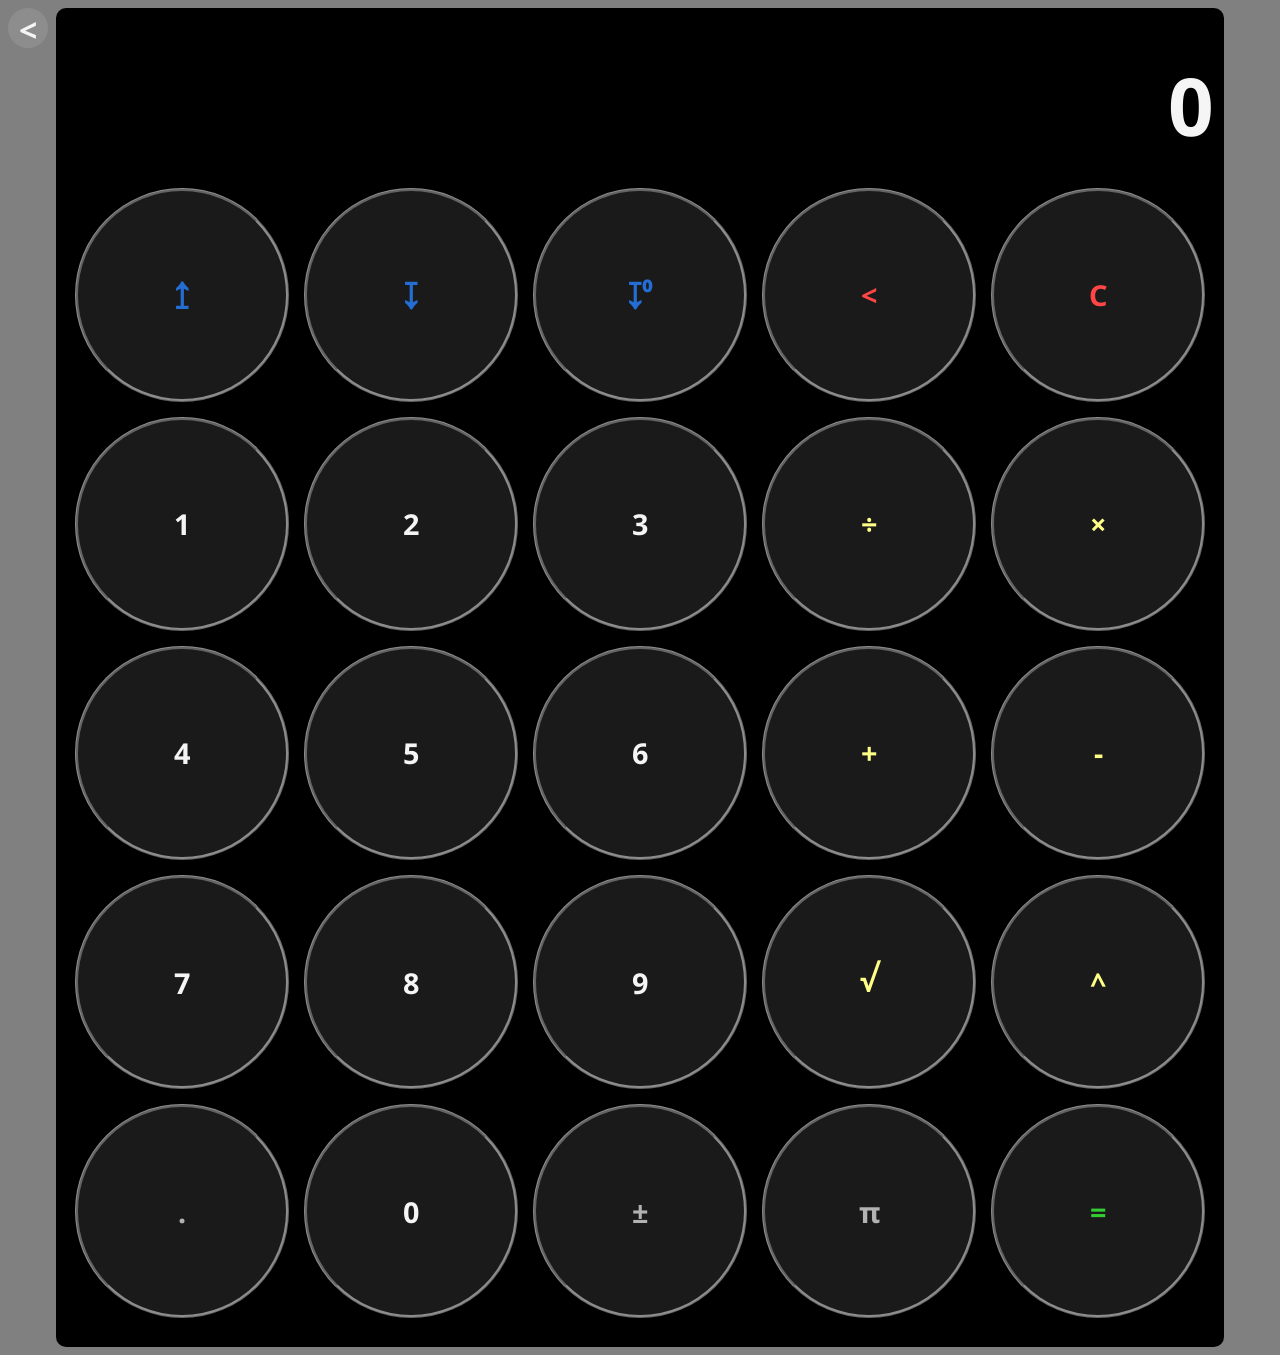
<file: calculator/index.html>
<!DOCTYPE html>
<html lang="en">
<head>
    <meta charset="UTF-8">
    <meta name="viewport" content="width=device-width, initial-scale=1.0">
    <title>Calculator</title>
    <link rel="stylesheet" href="style.css">
    <link rel="preconnect" href="https://fonts.googleapis.com">
    <link rel="preconnect" href="https://fonts.gstatic.com" crossorigin>
    <link href="https://fonts.googleapis.com/css2?family=Noto+Sans+Math&family=Noto+Sans+Symbols+2&family=Noto+Sans+Symbols:wght@100..900&family=Noto+Sans:ital,wght@0,100..900;1,100..900&display=swap" rel="stylesheet">
    <link href="https://fonts.googleapis.com/css2?family=Material+Symbols+Outlined" rel="stylesheet" />
    <script src="script.js"></script>
</head>
<body>
    <a id="back-button" href="/"><</a>
    <div class="app-box">
        <div class="calc-symbols">
            <i id="save-symbol" class="material-symbols-outlined symbol hidden">save</i>
            <i id="big-symbol" class="material-symbols-outlined symbol hidden">keyboard_double_arrow_up</i>
            <i id="error-symbol" class="material-symbols-outlined symbol hidden">error</i>
        </div>
        <p id="result">0</p>
        <table class="calc-buttons-table">
            <tr>
                <td><button class="calc-button calc-button-memory" onclick="memload()">↥</button></td>
                <td><button class="calc-button calc-button-memory" onclick="memsave()">↧</button></td>
                <td><button class="calc-button calc-button-memory" onclick="memclear()">↧⁰</button></td>
                <td><button class="calc-button calc-button-clear" onclick="del()"><</button></td>
                <td><button class="calc-button calc-button-clear" onclick="cl()">C</button></td>
            </tr>
            <tr>
                <td><button class="calc-button" onclick="one()">1</button></td>
                <td><button class="calc-button" onclick="two()">2</button></td>
                <td><button class="calc-button" onclick="three()">3</button></td>
                <td><button class="calc-button calc-button-operator" onclick="div()">÷</button></td>
                <td><button class="calc-button calc-button-operator" onclick="times()">×</button></td>
            </tr>
            <tr>
                <td><button class="calc-button" onclick="four()">4</button></td>
                <td><button class="calc-button" onclick="five()">5</button></td>
                <td><button class="calc-button" onclick="six()">6</button></td>
                <td><button class="calc-button calc-button-operator" onclick="plus()">+</button></td>
                <td><button class="calc-button calc-button-operator" onclick="minus()">-</button></td>
            </tr>
            <tr>
                <td><button class="calc-button" onclick="seven()">7</button></td>
                <td><button class="calc-button" onclick="eight()">8</button></td>
                <td><button class="calc-button" onclick="nine()">9</button></td>
                <td><button class="calc-button calc-button-operator" onclick="sqrt()">√</button></td>
                <td><button class="calc-button calc-button-operator" onclick="pow()">^</button></td>
                
            </tr>
            <tr>
                <td><button class="calc-button calc-button-modifier" onclick="point()">.</button></td>
                <td><button class="calc-button" onclick="zero()">0</button></td>
                <td><button class="calc-button calc-button-modifier" onclick="plusminus()">±</button></td>
                <td><button class="calc-button calc-button-modifier" onclick="pi()">π</button></td>
                <td><button class="calc-button calc-button-highlight" onclick="equal()">=</button></td>
            </tr>
        </table>
    </div>
</body>
</html>
</file>
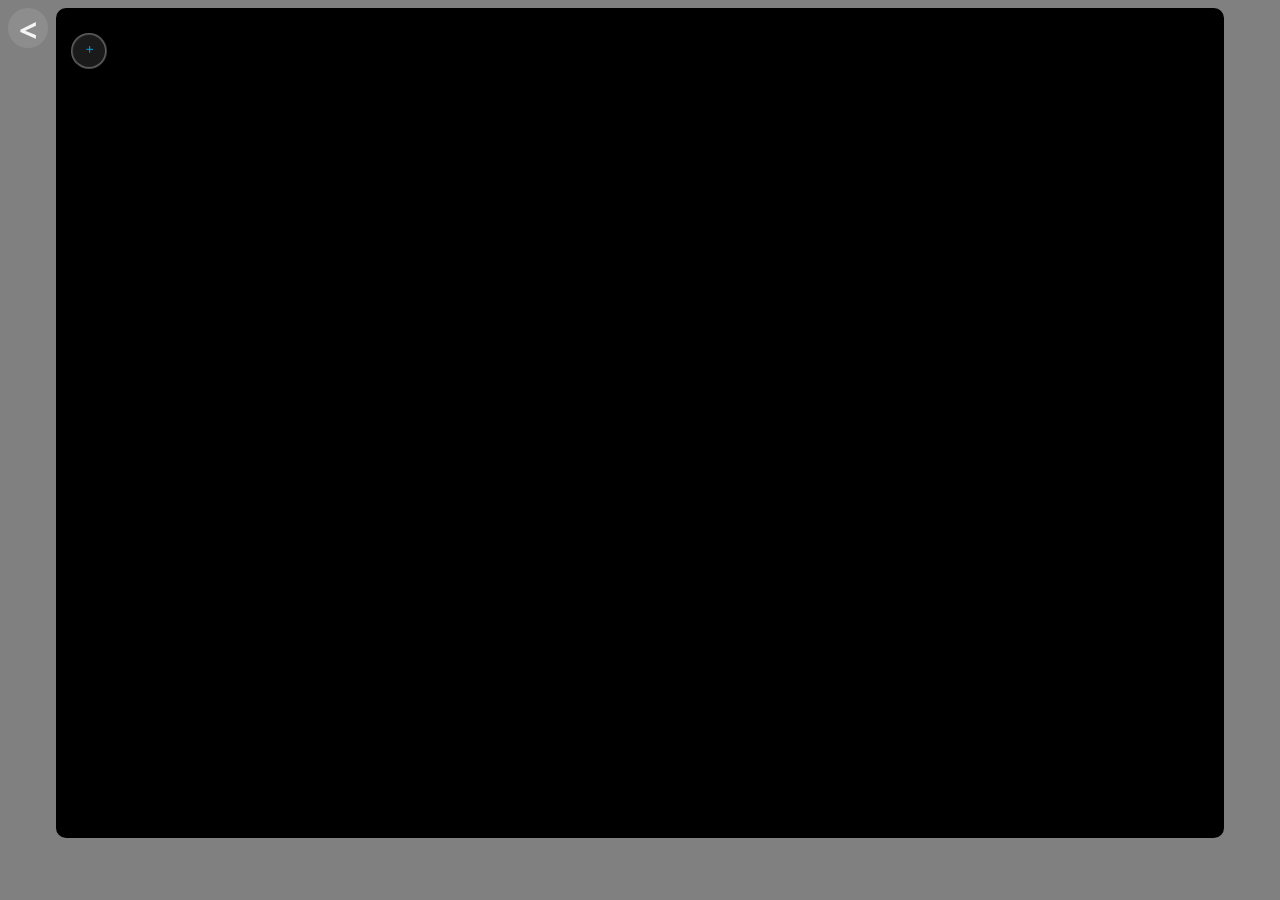
<file: checklist/index.html>
<!DOCTYPE html>
<html lang="en">
<head>
    <meta charset="UTF-8">
    <meta name="viewport" content="width=device-width, initial-scale=1.0">
    <title>Checklist</title>
    <link rel="stylesheet" href="style.css">
    <link rel="preconnect" href="https://fonts.googleapis.com">
    <link rel="preconnect" href="https://fonts.gstatic.com" crossorigin>
    <link href="https://fonts.googleapis.com/css2?family=Noto+Sans+Math&family=Noto+Sans+Symbols+2&family=Noto+Sans+Symbols:wght@100..900&family=Noto+Sans:ital,wght@0,100..900;1,100..900&display=swap" rel="stylesheet">
    <link href="https://fonts.googleapis.com/css2?family=Material+Symbols+Outlined" rel="stylesheet" />
    <script src="script.js"></script>
</head>
<body>
    <a id="back-button" href="/"><</a>
    <div class="app-box">
        <ul id="checklist" class="checklist" id="checklist">
        </ul>

        <div class="add-item-box">
            <button class="add-item" id="add-item">
                <i class="material-symbols-outlined">add</i>
            </button>
        </div>
    </div>
</body>
</html>
</file>
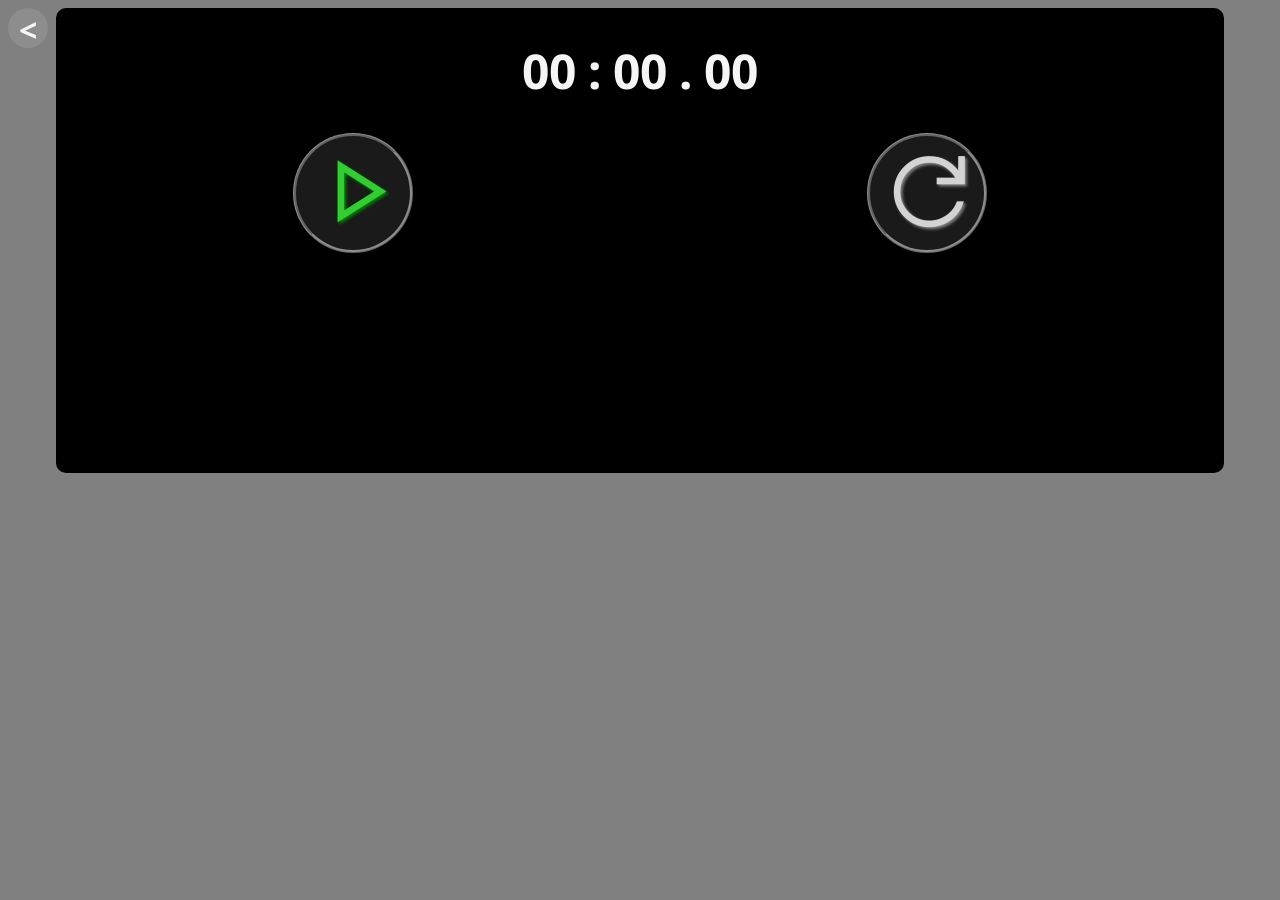
<file: stopwatch/index.html>
<!DOCTYPE html>
<html lang="en">
<head>
    <meta charset="UTF-8">
    <meta name="viewport" content="width=device-width, initial-scale=1.0">
    <title>Test</title>
    <link rel="stylesheet" href="style.css"><link rel="preconnect" href="https://fonts.googleapis.com">
    <link rel="preconnect" href="https://fonts.gstatic.com" crossorigin>
    <link href="https://fonts.googleapis.com/css2?family=Noto+Sans+Math&family=Noto+Sans+Symbols+2&family=Noto+Sans+Symbols:wght@100..900&family=Noto+Sans:ital,wght@0,100..900;1,100..900&display=swap" rel="stylesheet">
    <link href="https://fonts.googleapis.com/css2?family=Material+Symbols+Outlined:FILL@1" rel="stylesheet" />
    <script src="script.js"></script>
</head>
<body>
    <a id="back-button" href="/"><</a>
    <div id="stopwatch">
        <p id="time">00 : 00 . 00</p>
        <div id="paused-buttons" class="button-container">
            <button type="button" id="play" class="action-button"><i class="material-symbols-outlined" id="play-icon">play_arrow</i></button>
            <button type="button" id="reset" class="action-button reset-used"><i class="material-symbols-outlined" id="reset-icon">refresh</i></button>
        </div>
        <div id="playing-buttons" class="button-container hidden">
            <button type="button" id="pause" class="action-button"><i class="material-symbols-outlined" id="pause-icon">pause</i></button>
            <button type="button" id="lap" class="action-button"><i class="material-symbols-outlined" id="lap-icon">flag</i></button>
        </div>
        <ol id="laps-box">
        </ol>
    </div>
</body>
</html>
</file>
<file: calculator/style.css>
body {
    background-color: gray;

    display: flex;
    align-items: flex-start;
}

.hidden {
    visibility: hidden;
}

.app-box {
    background-color: black;

    width: calc(100% - 116px);
    border: 10px solid black;
    border-radius: 10px;
    margin: 0 48px;
}

#back-button {
    background-color: rgba(255,255,255,0.1);

    width: 40px;
    height: 40px;
    padding: 0;
    border: none;
    border-radius: 50%;

    position: absolute;
    top: 8px;
    left: 8px;

    color: whitesmoke;
    font-family: 'Noto Sans', 'Noto Sans Symbols', 'Noto Sans Math', 'Noto Sans Symbols 2', 'Lucida Sans', sans-serif;
    font-weight: bold;
    font-size: 2em;
    text-decoration: none;
    text-align: center;
}

#result {
    color: whitesmoke;

    width: 100%;
    margin: 0 0 20px 0;

    overflow: auto;
    white-space: nowrap;

    font-family: 'Noto Sans', 'Noto Sans Symbols', 'Noto Sans Math', 'Noto Sans Symbols 2', 'Lucida Sans', sans-serif;
    font-weight: bold;
    font-size: 5em;
    text-align: end;
}

.calc-symbols {
    display: flex;
    justify-content: flex-end;

    width: 100%;

    font-size: 2em;
}

.symbol {
    color: whitesmoke;
    font-size: inherit !important;
}

.calc-buttons-table {
    width: 100%;
    aspect-ratio: 5 / 5;
    margin: 10px auto;

    table-layout: fixed;
    
    text-align: center;
}

.calc-button {
    background-color: rgba(255,255,255,0.1);

    width: 95%;
    aspect-ratio: 1 / 1;
    padding: 0;
    border: ridge medium rgba(255,255,255,0.5);
    border-radius: 50%;

    color: whitesmoke;
    font-family: 'Noto Sans', 'Noto Sans Symbols', 'Noto Sans Math', 'Noto Sans Symbols 2', 'Lucida Sans', sans-serif;
    font-weight: bold;
    font-size: 1.8em;
}

.calc-button-highlight {
    color: limegreen;
}

.calc-button-operator {
    color: rgb(255, 255, 136);
}

.calc-button-clear {
    color: rgb(255, 69, 69);
}

.calc-button-memory {
    color: rgb(36, 109, 211);
}

.calc-button-modifier {
    color: rgb(178, 178, 178);
}
</file>
<file: checklist/style.css>
body {
    background-color: gray;

    display: flex;
    align-items: flex-start;
}

.hidden {
    visibility: hidden;
    display: none;
}

.material-symbols-outlined {
    font-size: inherit !important;
    color: inherit !important;
}

.app-box {
    background-color: black;

    width: calc(100% - 116px);
    height: 90vh;
    border: 10px solid black;
    border-radius: 10px;
    margin: 0 48px;

    overflow: auto;
}

#back-button {
    background-color: rgba(255,255,255,0.1);

    width: 40px;
    height: 40px;
    padding: 0;
    border: none;
    border-radius: 50%;

    position: absolute;
    top: 8px;
    left: 8px;

    color: whitesmoke;
    font-family: 'Noto Sans', 'Noto Sans Symbols', 'Noto Sans Math', 'Noto Sans Symbols 2', 'Lucida Sans', sans-serif;
    font-weight: bold;
    font-size: 2em;
    text-decoration: none;
    text-align: center;
}

.checklist {
    list-style: none;

    width: 100%;
    padding: 0;
    margin: 0;
    margin-top: 10px;
}

.checklist-item-box {
    display: flex;
    align-items: center;
    width: 100%;
}

button {
    background: rgba(255,255,255,0.1);

    width: 36px;
    height: 36px;
    border: 2px ridge rgba(255,255,255,0.3);
    border-radius: 50%;
    margin: 5px;

    color: whitesmoke;
}

.checklist-item-checkbox {
    color: limegreen;
}

.checklist-item-delete {
    color: rgb(225, 0, 0);
}

button:hover {
    background: rgba(255,255,255,0.15);
}

.checklist-item-input {
    background: rgba(255,255,255,0.1);

    flex: 1;
    padding-left: 10px;
    border: none;
    border-bottom: 1px solid rgba(255,255,255,0.5);
    border-radius: 8px;
    margin: 5px;

    color: whitesmoke;
    font-family: 'Noto Sans', 'Noto Sans Symbols', 'Noto Sans Math', 'Noto Sans Symbols 2', 'Lucida Sans', sans-serif;
    font-weight: bold;
    font-size: 1rem;
}

.checklist-item-input:hover {
    background: rgba(255,255,255,0.15);
}

.checklist-item-input:focus {
    background: rgba(255,255,255,0.2);
    border-bottom: 1px solid white;
    outline: none;
}

.checklist-item-actions {
    display: flex;
    align-items: center;

    margin: 0 5px;

}


.checked .checklist-item-input {
    text-decoration: line-through;
    color: rgb(128, 128, 128);
}


.add-item-box {
    display: flex;
    align-items: center;
    width: 100%;
}

.add-item {
    color: rgb(0, 160, 225);
}
</file>
<file: stopwatch/style.css>
body {
    background: gray;
}

#stopwatch {
    background: black;

    width: auto;
    border: 10px solid black;
    border-radius: 10px;
    margin: 0 48px;
}

#back-button {
    background-color: rgba(255,255,255,0.1);

    width: 40px;
    height: 40px;
    padding: 0;
    border: none;
    border-radius: 50%;

    position: absolute;
    top: 8px;
    left: 8px;

    color: whitesmoke;
    font-family: 'Noto Sans', 'Noto Sans Symbols', 'Noto Sans Math', 'Noto Sans Symbols 2', 'Lucida Sans', sans-serif;
    font-weight: bold;
    font-size: 2em;
    text-decoration: none;
    text-align: center;
}

#time, #laps-box li {
    color: whitesmoke;
    font-family: 'Noto Sans', 'Noto Sans Symbols', 'Noto Sans Math', 'Noto Sans Symbols 2', 'Lucida Sans', sans-serif;
    font-weight: bold;  
}

#time {
    width: 100%;
    margin: 20px auto;

    text-align: center;
    font-size: 3em;

    white-space: nowrap;
    overflow-x: auto;
}

.button-container {
    display: flex;
    justify-content: center;
}

.hidden {
    display: none;
}

.action-button {
    display: inline-block;
    background: rgba(255,255,255,0.1);

    width: 120px;
    height: 120px;
    border: medium ridge rgba(255,255,255,0.5);
    border-radius: 50%;
    margin: 10px auto;

}

#play {
    color: limegreen;
    text-shadow: 2px 2px 3px green;
}

#pause {
    color: yellow;
    text-shadow: 2px 2px 3px gold;
}

#lap {
    color: deepskyblue;
    text-shadow: 2px 2px 3px dodgerblue;
}

.reset-unused {
    color: orange;
    text-shadow: 2px 2px 3px chocolate;
}

.reset-used {
    color: lightgray;
    text-shadow: 2px 2px 3px gray;   
}

#play-icon, #reset-icon, #pause-icon, #lap-icon {
    font-size: 8em;
}

#laps-box {
    display: flex;
    flex-direction: column;
    align-items: center;

    width: 100%;
    height: 180px;
    padding: 0;
    margin: 10px auto;

    white-space: nowrap;
    overflow: auto;

    list-style: decimal-leading-zero;
    list-style-position: inside;

}

#laps-box li {
    font-size: 1.5rem;
}
</file>
